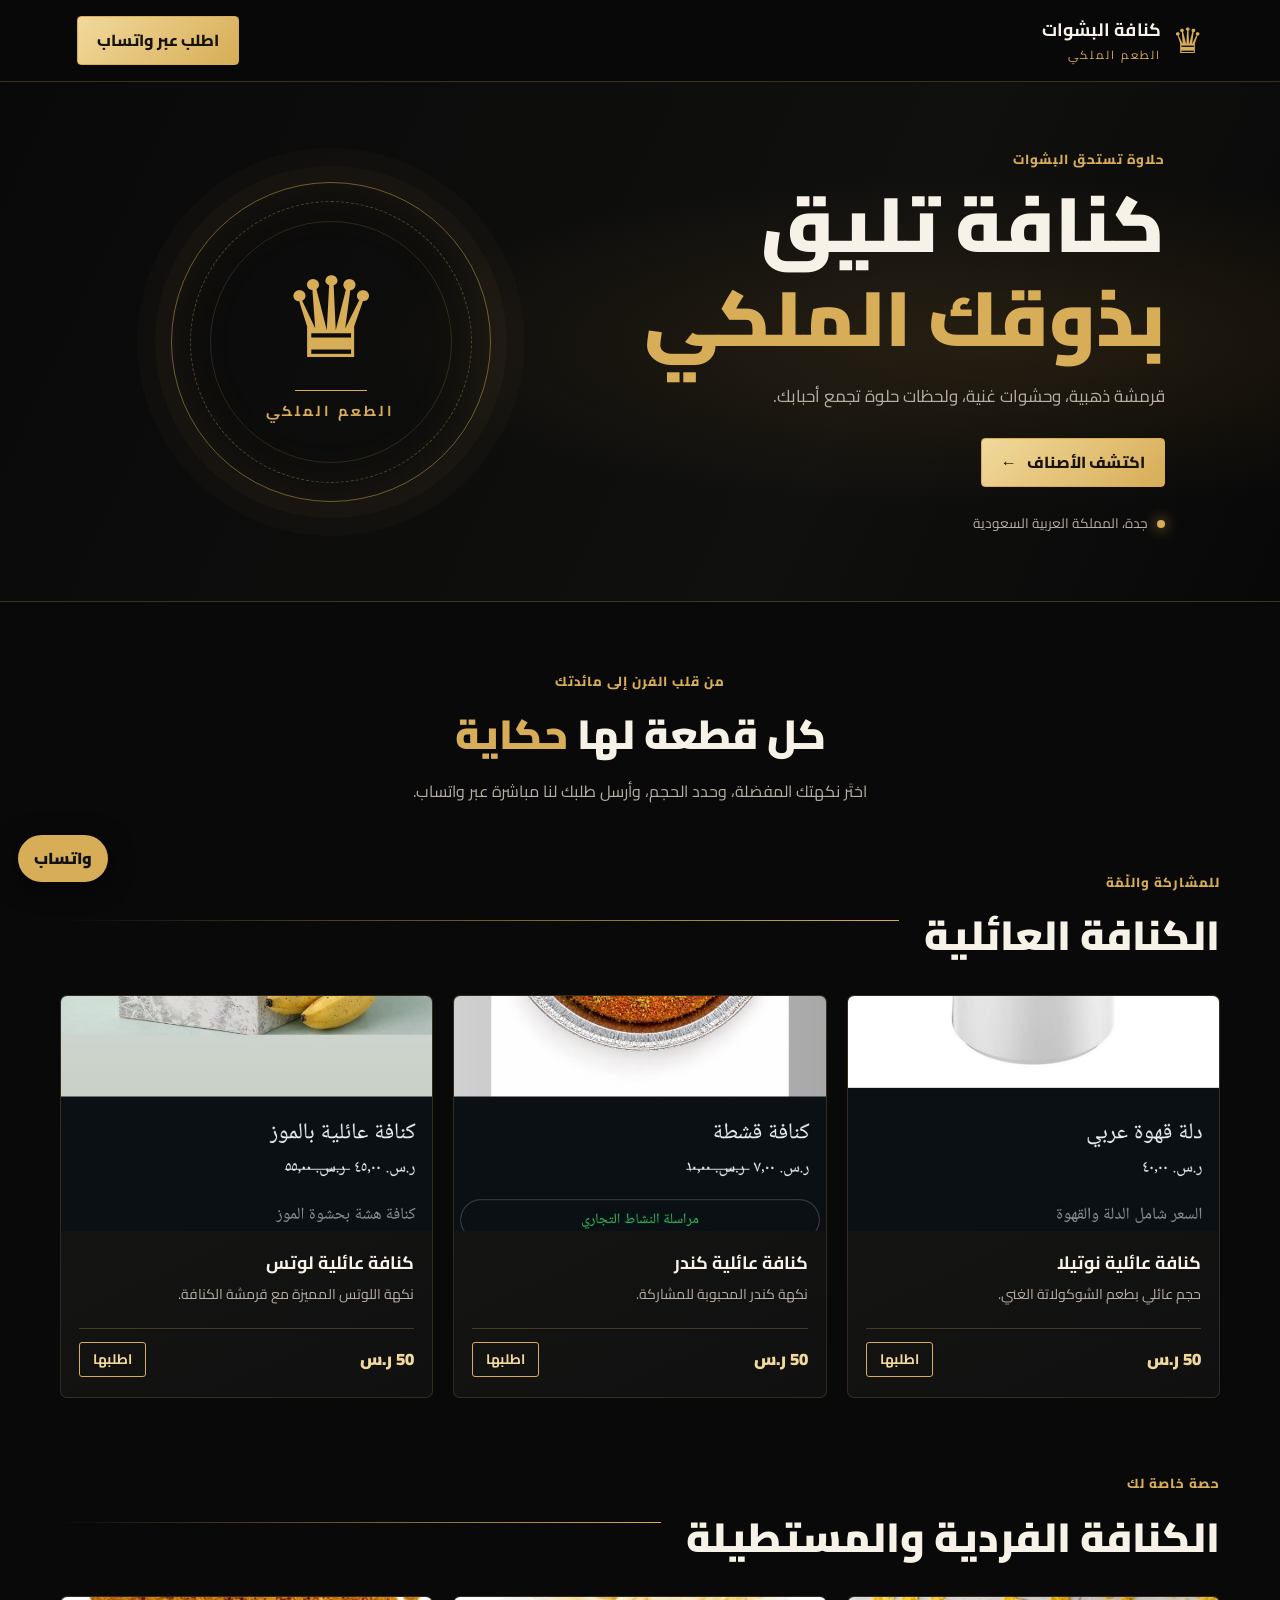
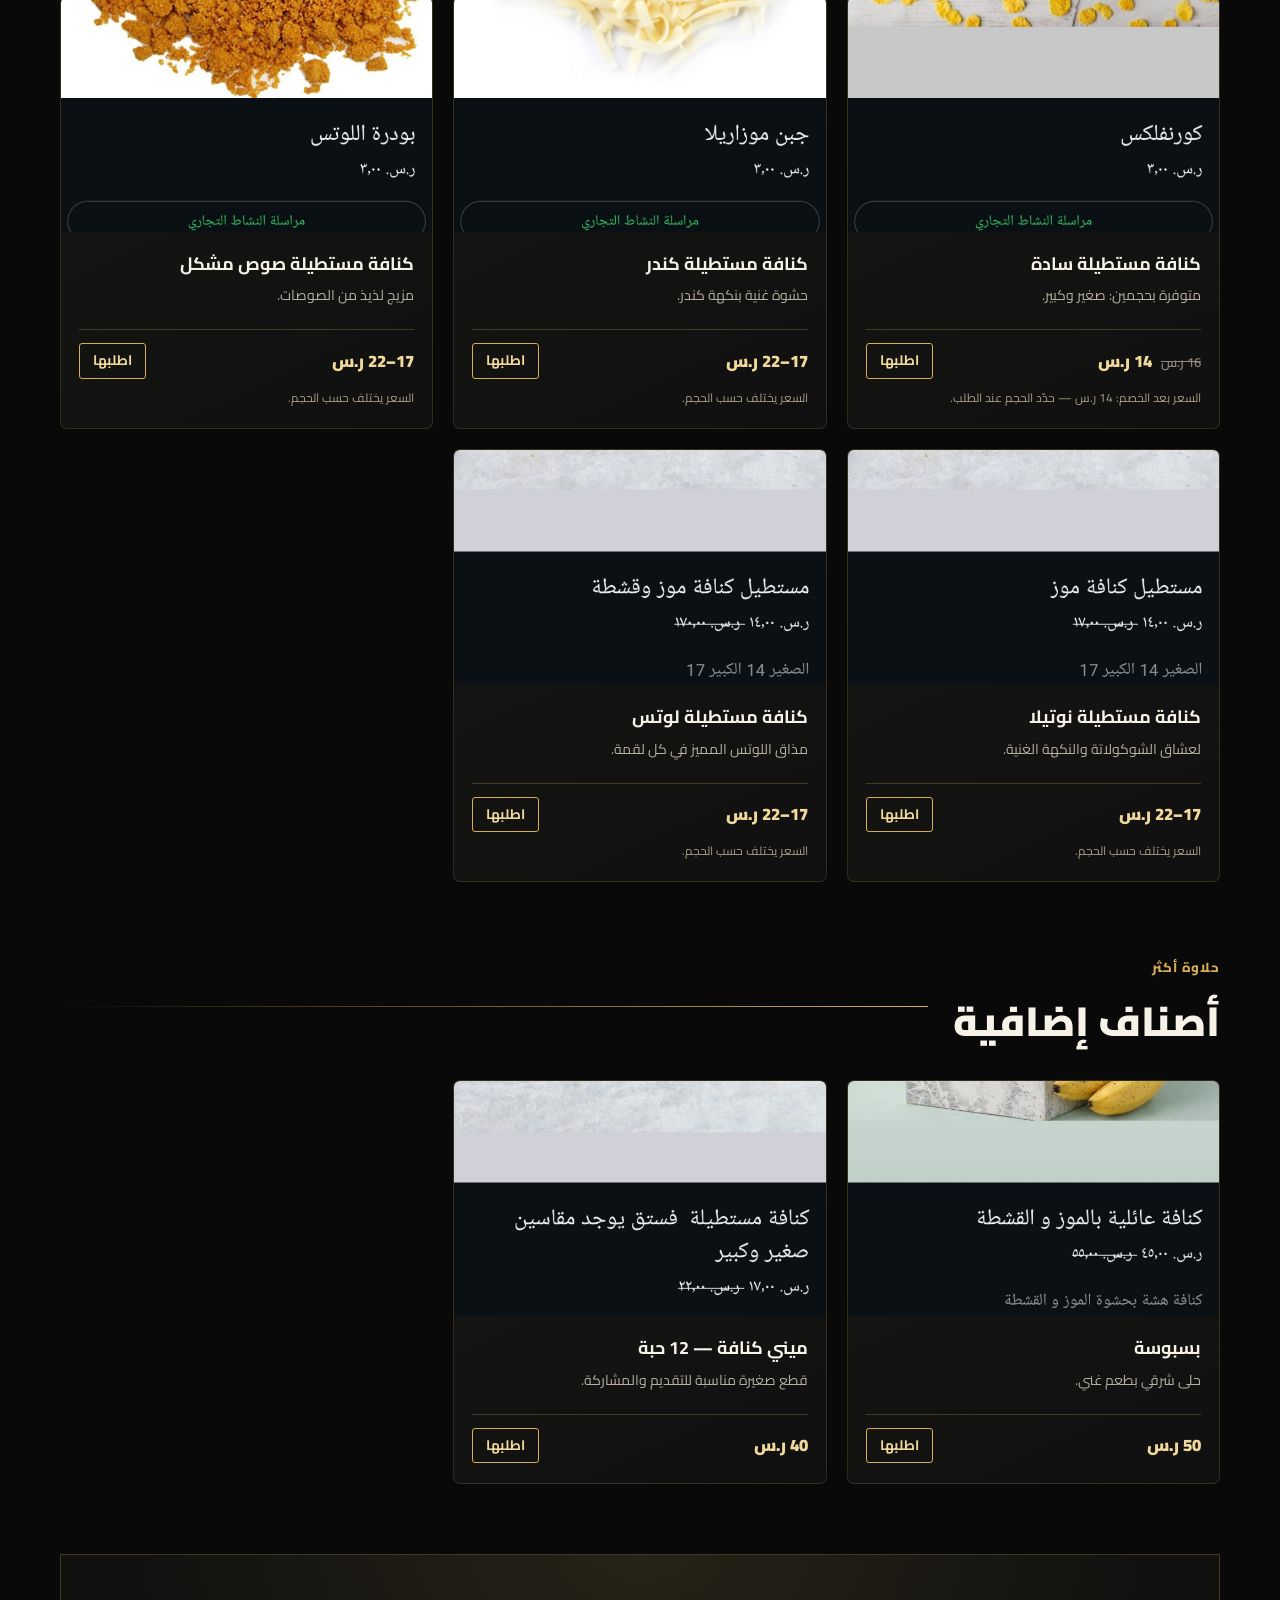
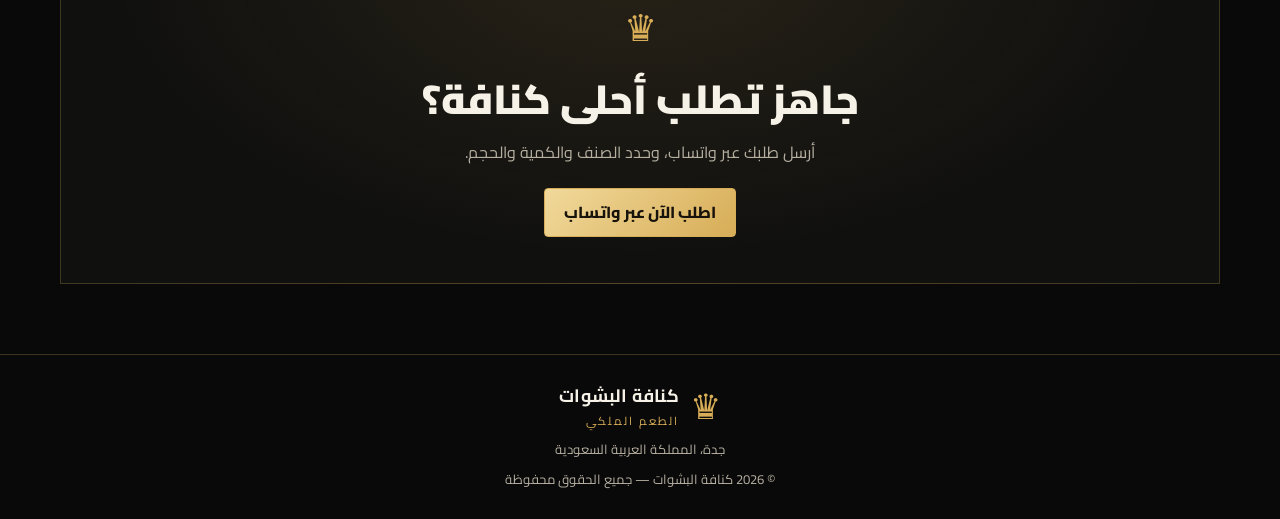
<file: index.html>
<!doctype html>
<html lang="ar" dir="rtl">
<head>
  <meta charset="utf-8">
  <meta name="viewport" content="width=device-width, initial-scale=1">
  <meta name="theme-color" content="#090909">
  <meta name="description" content="كنافة البشوات — كنافة طازجة بنكهات مميزة في جدة، السعودية.">
  <title>كنافة البشوات | الطعم الملكي</title>
  <link rel="preconnect" href="https://fonts.googleapis.com">
  <link rel="preconnect" href="https://fonts.gstatic.com" crossorigin>
  <link href="https://fonts.googleapis.com/css2?family=Cairo:wght@400;600;700;800;900&display=swap" rel="stylesheet">
  <link rel="stylesheet" href="style.css">
</head>
<body>
  <header class="site-header">
    <a class="brand" href="#home" aria-label="كنافة البشوات - الرئيسية">
      <span class="crown">♛</span>
      <span><strong>كنافة البشوات</strong><small>الطعم الملكي</small></span>
    </a>
    <a class="header-order" href="https://wa.me/966536839290" target="_blank" rel="noopener">اطلب عبر واتساب</a>
  </header>

  <main>
    <section class="hero" id="home">
      <div class="hero-content">
        <p class="eyebrow">حلاوة تستحق البشوات</p>
        <h1>كنافة تليق<br><span>بذوقك الملكي</span></h1>
        <p class="hero-copy">قرمشة ذهبية، وحشوات غنية، ولحظات حلوة تجمع أحبابك.</p>
        <a class="primary-button" href="#products">اكتشف الأصناف <span>←</span></a>
        <div class="hero-note"><span class="gold-dot"></span> جدة، المملكة العربية السعودية</div>
      </div>
      <div class="hero-ornament" aria-hidden="true"><span>♛</span><i></i><b>الطعم الملكي</b></div>
    </section>

    <section class="intro section-wrap">
      <p class="eyebrow">من قلب الفرن إلى مائدتك</p>
      <h2>كل قطعة لها <span>حكاية</span></h2>
      <p>اختَر نكهتك المفضلة، وحدد الحجم، وأرسل طلبك لنا مباشرة عبر واتساب.</p>
    </section>

    <section class="products section-wrap" id="products">
      <div class="section-heading">
        <div><p class="eyebrow">للمشاركة واللّمّة</p><h2>الكنافة العائلية</h2></div>
        <span class="heading-line"></span>
      </div>
      <div class="product-grid">
        <article class="product-card">
          <img src="images/kunafa-family-nutella.jpg" alt="كنافة عائلية بالنوتيلا" loading="lazy">
          <div class="product-info"><h3>كنافة عائلية نوتيلا</h3><p>حجم عائلي بطعم الشوكولاتة الغني.</p><div class="price-row"><span class="price">50 ر.س</span><a class="order-link" data-product="كنافة عائلية نوتيلا" href="#">اطلبها</a></div></div>
        </article>
        <article class="product-card">
          <img src="images/kunafa-family-kinder.jpg" alt="كنافة عائلية كندر" loading="lazy">
          <div class="product-info"><h3>كنافة عائلية كندر</h3><p>نكهة كندر المحبوبة للمشاركة.</p><div class="price-row"><span class="price">50 ر.س</span><a class="order-link" data-product="كنافة عائلية كندر" href="#">اطلبها</a></div></div>
        </article>
        <article class="product-card">
          <img src="images/kunafa-family-lotus.jpg" alt="كنافة عائلية لوتس" loading="lazy">
          <div class="product-info"><h3>كنافة عائلية لوتس</h3><p>نكهة اللوتس المميزة مع قرمشة الكنافة.</p><div class="price-row"><span class="price">50 ر.س</span><a class="order-link" data-product="كنافة عائلية لوتس" href="#">اطلبها</a></div></div>
        </article>
      </div>
    </section>

    <section class="products section-wrap">
      <div class="section-heading">
        <div><p class="eyebrow">حصة خاصة لك</p><h2>الكنافة الفردية والمستطيلة</h2></div>
        <span class="heading-line"></span>
      </div>
      <div class="product-grid">
        <article class="product-card">
          <img src="images/kunafa-rectangular-plain.jpg" alt="كنافة مستطيلة سادة" loading="lazy">
          <div class="product-info"><h3>كنافة مستطيلة سادة</h3><p>متوفرة بحجمين: صغير وكبير.</p><div class="price-row"><span class="price"><del>16 ر.س</del> 14 ر.س</span><a class="order-link" data-product="كنافة مستطيلة سادة (يرجى تحديد الحجم)" href="#">اطلبها</a></div><small class="price-note">السعر بعد الخصم: 14 ر.س — حدّد الحجم عند الطلب.</small></div>
        </article>
        <article class="product-card">
          <img src="images/kunafa-rectangular-kinder.jpg" alt="كنافة مستطيلة كندر" loading="lazy">
          <div class="product-info"><h3>كنافة مستطيلة كندر</h3><p>حشوة غنية بنكهة كندر.</p><div class="price-row"><span class="price">17–22 ر.س</span><a class="order-link" data-product="كنافة مستطيلة كندر (يرجى تحديد الحجم)" href="#">اطلبها</a></div><small class="price-note">السعر يختلف حسب الحجم.</small></div>
        </article>
        <article class="product-card">
          <img src="images/kunafa-rectangular-mix.jpg" alt="كنافة مستطيلة صوص مشكل" loading="lazy">
          <div class="product-info"><h3>كنافة مستطيلة صوص مشكل</h3><p>مزيج لذيذ من الصوصات.</p><div class="price-row"><span class="price">17–22 ر.س</span><a class="order-link" data-product="كنافة مستطيلة صوص مشكل (يرجى تحديد الحجم)" href="#">اطلبها</a></div><small class="price-note">السعر يختلف حسب الحجم.</small></div>
        </article>
        <article class="product-card">
          <img src="images/kunafa-rectangular-nutella.jpg" alt="كنافة مستطيلة نوتيلا" loading="lazy">
          <div class="product-info"><h3>كنافة مستطيلة نوتيلا</h3><p>لعشاق الشوكولاتة والنكهة الغنية.</p><div class="price-row"><span class="price">17–22 ر.س</span><a class="order-link" data-product="كنافة مستطيلة نوتيلا (يرجى تحديد الحجم)" href="#">اطلبها</a></div><small class="price-note">السعر يختلف حسب الحجم.</small></div>
        </article>
        <article class="product-card">
          <img src="images/kunafa-rectangular-lotus.jpg" alt="كنافة مستطيلة لوتس" loading="lazy">
          <div class="product-info"><h3>كنافة مستطيلة لوتس</h3><p>مذاق اللوتس المميز في كل لقمة.</p><div class="price-row"><span class="price">17–22 ر.س</span><a class="order-link" data-product="كنافة مستطيلة لوتس (يرجى تحديد الحجم)" href="#">اطلبها</a></div><small class="price-note">السعر يختلف حسب الحجم.</small></div>
        </article>
      </div>
    </section>

    <section class="products section-wrap extras">
      <div class="section-heading">
        <div><p class="eyebrow">حلاوة أكثر</p><h2>أصناف إضافية</h2></div>
        <span class="heading-line"></span>
      </div>
      <div class="product-grid">
        <article class="product-card">
          <img src="images/basbousa.jpg" alt="بسبوسة" loading="lazy">
          <div class="product-info"><h3>بسبوسة</h3><p>حلى شرقي بطعم غني.</p><div class="price-row"><span class="price">50 ر.س</span><a class="order-link" data-product="بسبوسة" href="#">اطلبها</a></div></div>
        </article>
        <article class="product-card">
          <img src="images/mini-kunafa.jpg" alt="ميني كنافة 12 حبة" loading="lazy">
          <div class="product-info"><h3>ميني كنافة — 12 حبة</h3><p>قطع صغيرة مناسبة للتقديم والمشاركة.</p><div class="price-row"><span class="price">40 ر.س</span><a class="order-link" data-product="ميني كنافة — 12 حبة" href="#">اطلبها</a></div></div>
        </article>
      </div>
    </section>

    <section class="cta section-wrap">
      <span class="cta-crown">♛</span>
      <h2>جاهز تطلب أحلى كنافة؟</h2>
      <p>أرسل طلبك عبر واتساب، وحدد الصنف والكمية والحجم.</p>
      <a class="primary-button" href="https://wa.me/966536839290?text=%D8%A7%D9%84%D8%B3%D9%84%D8%A7%D9%85%20%D8%B9%D9%84%D9%8A%D9%83%D9%85%D8%8C%20%D8%A3%D8%B1%D9%8A%D8%AF%20%D8%A7%D9%84%D8%B7%D9%84%D8%A8%20%D9%85%D9%86%20%D9%83%D9%86%D8%A7%D9%81%D8%A9%20%D8%A7%D9%84%D8%A8%D8%B4%D9%88%D8%A7%D8%AA" target="_blank" rel="noopener">اطلب الآن عبر واتساب</a>
    </section>
  </main>

  <footer class="site-footer">
    <a class="brand footer-brand" href="#home"><span class="crown">♛</span><span><strong>كنافة البشوات</strong><small>الطعم الملكي</small></span></a>
    <p>جدة، المملكة العربية السعودية</p>
    <p>© <span id="year"></span> كنافة البشوات — جميع الحقوق محفوظة</p>
  </footer>

  <a class="floating-whatsapp" href="https://wa.me/966536839290" target="_blank" rel="noopener" aria-label="اطلب عبر واتساب">واتساب</a>
  <script src="script.js"></script>
</body>
</html>
</file>
<file: style.css>
*{box-sizing:border-box} :root{--bg:#090909;--panel:#121212;--gold:#d7ad57;--gold-light:#f1d99b;--text:#f7f2e8;--muted:#b7b0a2;--line:rgba(215,173,87,.25)}html{scroll-behavior:smooth}body{margin:0;background:var(--bg);color:var(--text);font-family:"Cairo",Tahoma,Arial,sans-serif;line-height:1.7}a{color:inherit;text-decoration:none}.site-header{height:82px;padding:0 clamp(18px,6vw,86px);display:flex;align-items:center;justify-content:space-between;border-bottom:1px solid var(--line);background:rgba(9,9,9,.94);position:sticky;top:0;z-index:5;backdrop-filter:blur(12px)}.brand{display:flex;align-items:center;gap:11px}.brand strong{display:block;font-size:1.12rem;letter-spacing:.2px}.brand small{display:block;color:var(--gold);font-size:.72rem;letter-spacing:2px}.crown{font-size:2.2rem;color:var(--gold);line-height:1}.header-order,.primary-button{display:inline-flex;align-items:center;justify-content:center;gap:10px;border:1px solid var(--gold);border-radius:4px;padding:10px 19px;color:#17120a;background:linear-gradient(135deg,var(--gold-light),var(--gold));font-weight:800;transition:transform .2s,filter .2s}.header-order:hover,.primary-button:hover{transform:translateY(-2px);filter:brightness(1.08)}.hero{min-height:520px;display:grid;grid-template-columns:1.15fr .85fr;align-items:center;padding:65px clamp(22px,9vw,130px);gap:35px;background:radial-gradient(ellipse at 78% 50%,rgba(174,123,36,.15),transparent 45%),linear-gradient(115deg,#090909,#10100f 65%,#080808);border-bottom:1px solid var(--line);overflow:hidden}.hero-content{max-width:650px}.eyebrow{color:var(--gold);font-size:.82rem;font-weight:800;letter-spacing:1px;margin:0 0 8px}.hero h1{font-size:clamp(2.8rem,6vw,5rem);line-height:1.22;margin:0 0 17px;font-weight:900}.hero h1 span,.intro h2 span{color:var(--gold)}.hero-copy{color:var(--muted);font-size:1.06rem;max-width:460px;margin:0 0 27px}.hero-note{display:flex;align-items:center;gap:9px;color:var(--muted);font-size:.85rem;margin-top:25px}.gold-dot{height:8px;width:8px;border-radius:50%;background:var(--gold);box-shadow:0 0 14px var(--gold)}.hero-ornament{height:320px;width:320px;max-width:100%;justify-self:center;border:1px solid rgba(215,173,87,.5);border-radius:50%;display:flex;align-items:center;justify-content:center;flex-direction:column;position:relative;color:var(--gold);box-shadow:0 0 0 16px rgba(215,173,87,.035),0 0 0 34px rgba(215,173,87,.025),inset 0 0 65px rgba(215,173,87,.08)}.hero-ornament:before,.hero-ornament:after{content:"";position:absolute;inset:18px;border:1px dashed rgba(215,173,87,.35);border-radius:50%}.hero-ornament:after{inset:38px;border-style:solid;opacity:.5}.hero-ornament span{font-size:7rem;line-height:1;z-index:1}.hero-ornament i{width:72px;height:1px;background:var(--gold);margin:18px 0 8px;z-index:1}.hero-ornament b{z-index:1;font-size:.9rem;letter-spacing:3px}.section-wrap{width:min(1160px,calc(100% - 40px));margin-inline:auto}.intro{text-align:center;padding:68px 10px 38px}.intro h2,.section-heading h2,.cta h2{font-size:clamp(1.7rem,3.5vw,2.55rem);margin:0 0 8px;font-weight:900}.intro>p:last-child{color:var(--muted);margin:0}.products{padding:28px 0 46px}.section-heading{display:flex;align-items:center;gap:25px;margin-bottom:24px}.section-heading h2{margin:0}.heading-line{height:1px;background:linear-gradient(90deg,transparent,var(--gold));flex:1}.product-grid{display:grid;grid-template-columns:repeat(3,minmax(0,1fr));gap:20px}.product-card{background:linear-gradient(155deg,#171715,#101010);border:1px solid rgba(215,173,87,.17);border-radius:7px;overflow:hidden;transition:transform .25s,border-color .25s}.product-card:hover{transform:translateY(-5px);border-color:rgba(215,173,87,.65)}.product-card img{width:100%;height:235px;object-fit:cover;display:block;background:#1b1b1b}.product-info{padding:17px 18px 20px}.product-info h3{font-size:1.12rem;margin:0 0 5px}.product-info p{color:var(--muted);font-size:.88rem;margin:0 0 15px;min-height:30px}.price-row{display:flex;align-items:center;justify-content:space-between;gap:10px;border-top:1px solid var(--line);padding-top:13px}.price{font-weight:900;color:var(--gold-light);font-size:1.05rem;white-space:nowrap}.price del{font-size:.82rem;color:#91897b;font-weight:600;margin-left:5px}.order-link{border:1px solid var(--gold);padding:5px 13px;border-radius:3px;color:var(--gold-light);font-size:.86rem;font-weight:700}.order-link:hover{background:var(--gold);color:#111}.price-note{display:block;color:#a99d86;font-size:.75rem;margin-top:9px}.extras{padding-bottom:60px}.cta{margin-top:10px;margin-bottom:70px;text-align:center;padding:42px 20px 46px;border:1px solid var(--line);background:radial-gradient(ellipse at top,rgba(215,173,87,.12),transparent 65%),#10100f}.cta-crown{font-size:2.3rem;color:var(--gold)}.cta h2{margin:5px 0}.cta p{color:var(--muted);margin:0 0 22px}.site-footer{border-top:1px solid var(--line);padding:26px 20px 22px;text-align:center;color:var(--muted);font-size:.82rem}.footer-brand{justify-content:center;text-align:right;color:var(--text)}.site-footer p{margin:7px 0}.floating-whatsapp{position:fixed;bottom:18px;left:18px;z-index:6;padding:10px 16px;border-radius:30px;background:#d7ad57;color:#111;font-weight:900;box-shadow:0 5px 24px #0008}@media(max-width:800px){.hero{grid-template-columns:1fr;text-align:center;padding:52px 22px 65px}.hero-content{margin:auto}.hero-copy{margin-inline:auto}.hero-note{justify-content:center}.hero-ornament{height:220px;width:220px;grid-row:1;margin-bottom:15px}.hero-ornament span{font-size:4.8rem}.hero-ornament i{margin:9px 0 5px}.hero-ornament b{font-size:.7rem}.product-grid{grid-template-columns:repeat(2,minmax(0,1fr));gap:14px}.product-card img{height:205px}.product-info{padding:14px}.site-header{height:72px}.brand strong{font-size:1rem}.header-order{font-size:.8rem;padding:8px 11px}}@media(max-width:520px){.product-grid{grid-template-columns:1fr}.product-card img{height:245px}.section-heading{gap:12px}.section-heading h2{font-size:1.55rem}.intro{padding-top:48px}.header-order{font-size:.72rem}.brand small{letter-spacing:1px}.brand .crown{font-size:1.8rem}}
</file>
